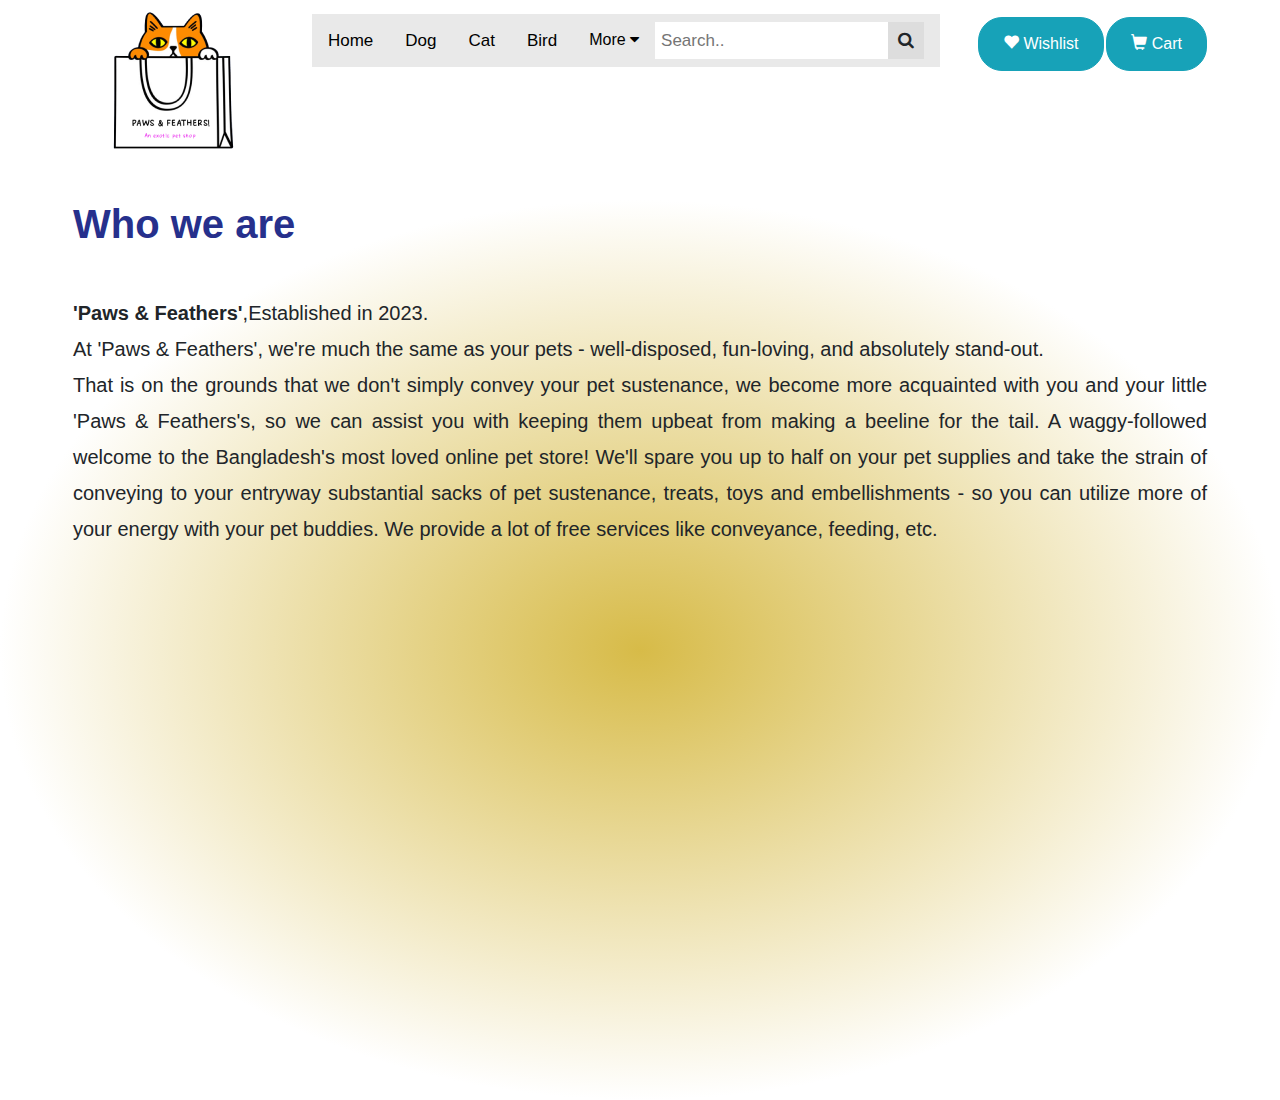
<file: about.html>
<!DOCTYPE html>
<html lang="en">
  <head>
    <meta charset="UTF-8" />
    <meta http-equiv="X-UA-Compatible" content="IE=edge" />
    <meta name="viewport" content="width=device-width, initial-scale=1.0" />
    <title>Paws & Feathers</title>

    <!-- Font Awesome Icon Library -->
    <link
      rel="stylesheet"
      href="https://maxcdn.bootstrapcdn.com/bootstrap/3.3.7/css/bootstrap.min.css"
    />
    <link
      rel="stylesheet"
      href="https://cdnjs.cloudflare.com/ajax/libs/font-awesome/4.7.0/css/font-awesome.min.css"
    />
    <link
      rel="stylesheet"
      href="https://cdn.jsdelivr.net/npm/bootstrap@4.6.2/dist/css/bootstrap.min.css"
    />
    <script src="https://cdn.jsdelivr.net/npm/jquery@3.6.4/dist/jquery.slim.min.js"></script>
    <script src="https://cdn.jsdelivr.net/npm/popper.js@1.16.1/dist/umd/popper.min.js"></script>
    <script src="https://cdn.jsdelivr.net/npm/bootstrap@4.6.2/dist/js/bootstrap.bundle.min.js"></script>
    <script src="https://ajax.googleapis.com/ajax/libs/jquery/3.2.1/jquery.min.js"></script>
    <script src="https://maxcdn.bootstrapcdn.com/bootstrap/3.3.7/js/bootstrap.min.js"></script>
    <link rel="stylesheet" href="style.css" />
  </head>
  <body>
    <div class="bg">
      <div class="wrapper">
        <nav>
          <div class="logo">
            <img src="images/logo.png" alt="" />
          </div>

          <div class="topnav">
            <a href="index.html">Home</a>

            <a href="dog.html">Dog</a>
            <a href="cat.html">Cat</a>
            <a href="bird.html">Bird</a>
            <div class="dropdown">
              <button class="dropbtn">
                More
                <i class="fa fa-caret-down"></i>
              </button>
              <div class="dropdown-content">
                <a href="aquatic.html">Aquatic</a>
                <a href="accessories.html">Accesories</a>
                <a href="#">Call a vet</a>
              </div>
            </div>
            <div class="search-container">
              <form action="/action_page.php">
                <input type="text" placeholder="Search.." name="search" />
                <button type="submit"><i class="fa fa-search"></i></button>
              </form>
            </div>
          </div>

          <div class="wish-cart">
            <a href="#" class="btn btn-info btn-lg">
              <span class="glyphicon glyphicon-heart"></span> Wishlist
            </a>

            <a href="#" class="btn btn-info btn-lg">
              <span class="glyphicon glyphicon-shopping-cart"></span> Cart
            </a>
          </div>
        </nav>

        <!--End of desktop navigation menu-->
        <div class="wrapper">
          <div class="aboutus">
            <h2>Who we are</h2>
            <p>
              <b>'Paws & Feathers'</b>,Established in 2023. <br />
              At 'Paws & Feathers', we're much the same as your pets -
              well-disposed, fun-loving, and absolutely stand-out. <br />
              That is on the grounds that we don't simply convey your pet
              sustenance, we become more acquainted with you and your little
              'Paws & Feathers's, so we can assist you with keeping them upbeat
              from making a beeline for the tail. A waggy-followed welcome to
              the Bangladesh's most loved online pet store! We'll spare you up
              to half on your pet supplies and take the strain of conveying to
              your entryway substantial sacks of pet sustenance, treats, toys
              and embellishments - so you can utilize more of your energy with
              your pet buddies. We provide a lot of free services like
              conveyance, feeding, etc.
            </p>
          </div>
        </div>
      </div>
    </div>
  </body>
</html>
</file>
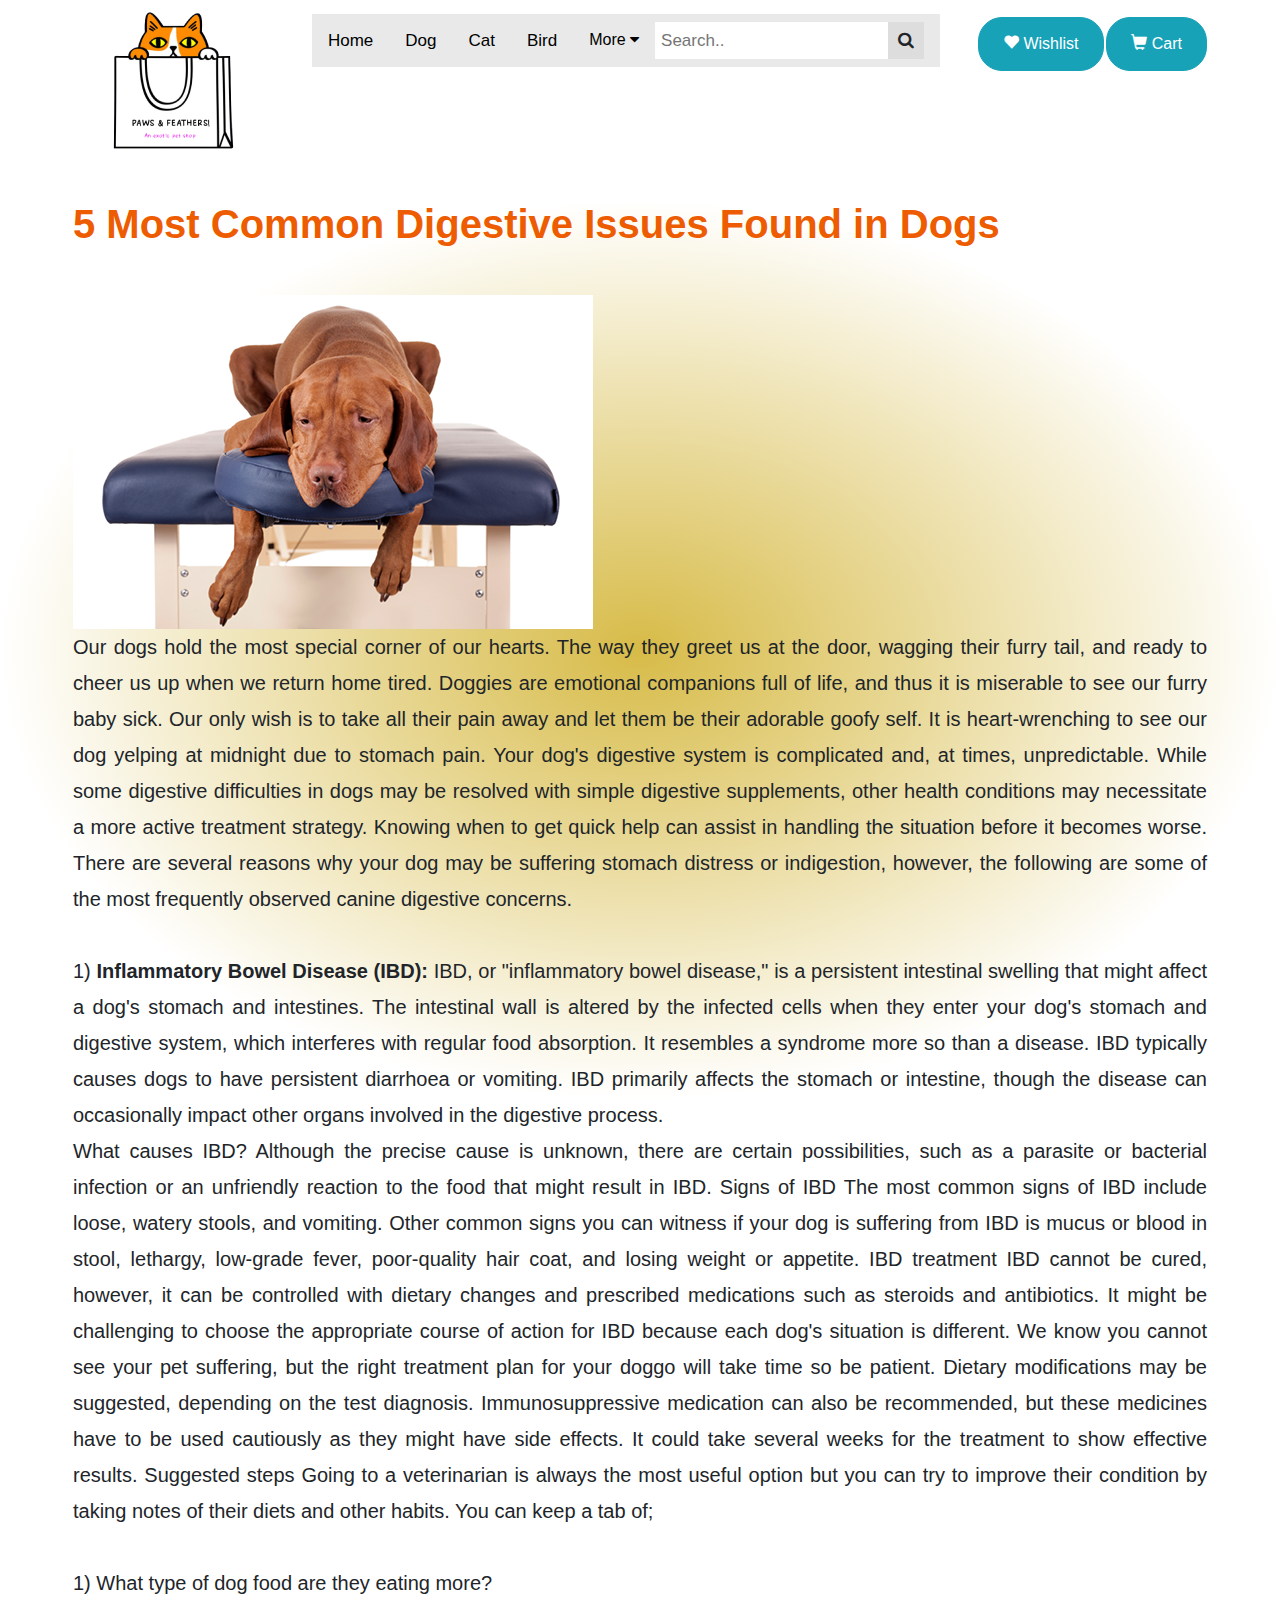
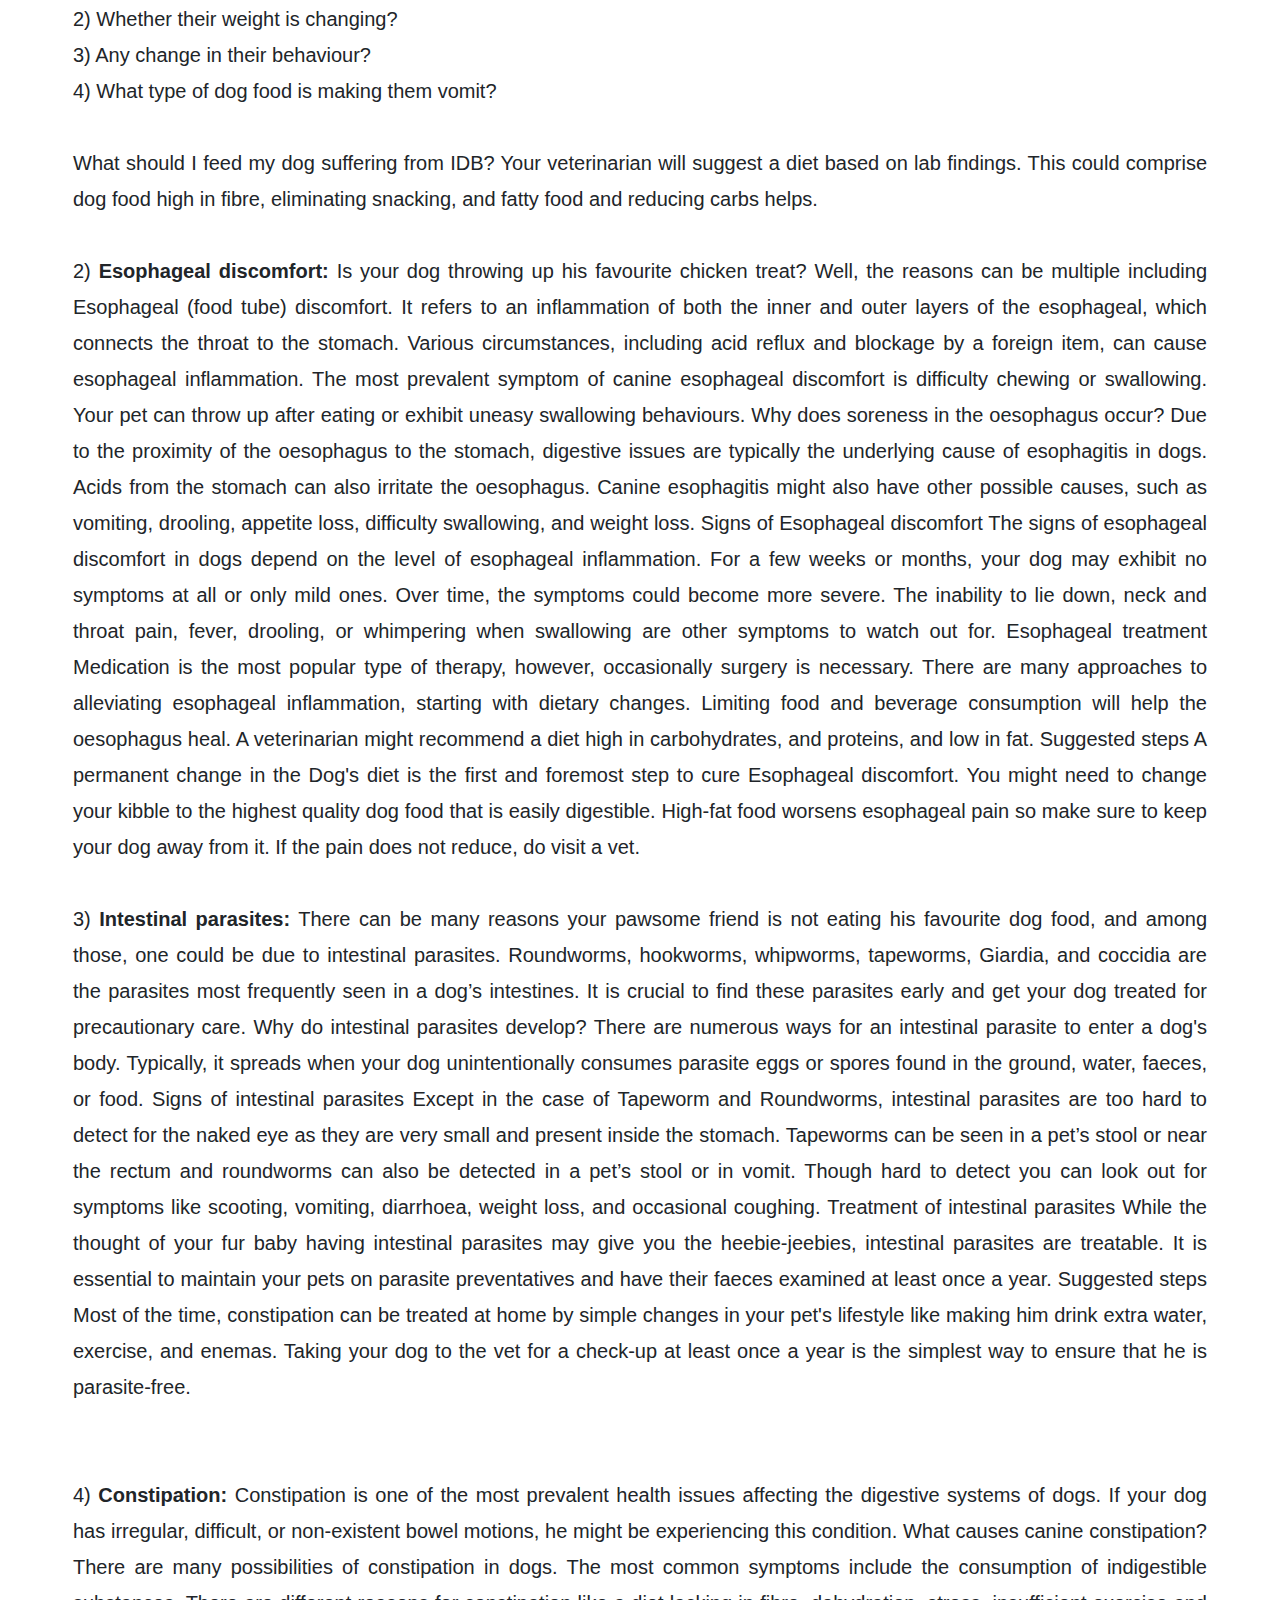
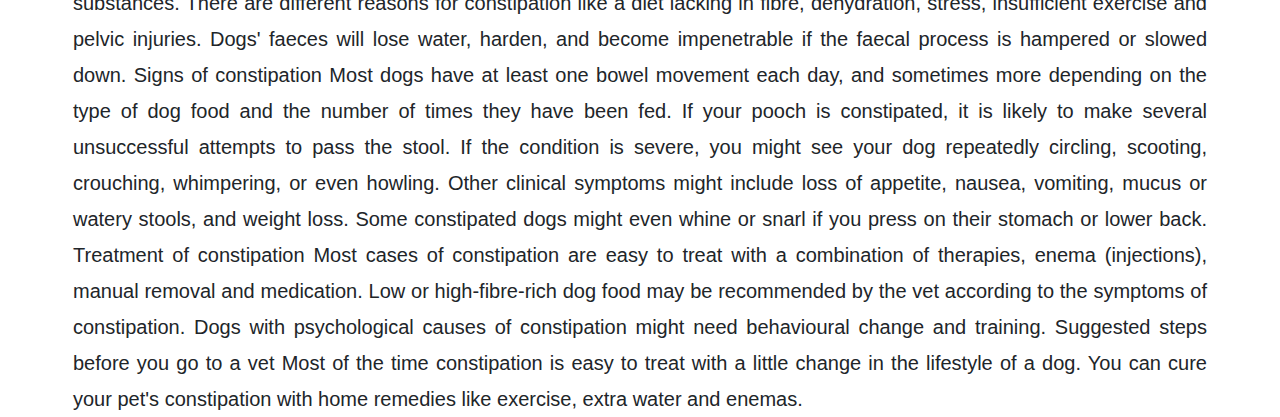
<file: blog.html>
<!DOCTYPE html>
<html lang="en">
  <head>
    <meta charset="UTF-8" />
    <meta http-equiv="X-UA-Compatible" content="IE=edge" />
    <meta name="viewport" content="width=device-width, initial-scale=1.0" />
    <title>Paws & Feathers</title>

    <!-- Font Awesome Icon Library -->
	<link rel="stylesheet" href="https://maxcdn.bootstrapcdn.com/bootstrap/3.3.7/css/bootstrap.min.css" />
	<link rel="stylesheet" href="https://cdnjs.cloudflare.com/ajax/libs/font-awesome/4.7.0/css/font-awesome.min.css" />
	<link rel="stylesheet" href="https://cdn.jsdelivr.net/npm/bootstrap@4.6.2/dist/css/bootstrap.min.css">
	<script src="https://cdn.jsdelivr.net/npm/jquery@3.6.4/dist/jquery.slim.min.js"></script>
	<script src="https://cdn.jsdelivr.net/npm/popper.js@1.16.1/dist/umd/popper.min.js"></script>
	<script src="https://cdn.jsdelivr.net/npm/bootstrap@4.6.2/dist/js/bootstrap.bundle.min.js"></script>
	<script src="https://ajax.googleapis.com/ajax/libs/jquery/3.2.1/jquery.min.js"></script>
	<script src="https://maxcdn.bootstrapcdn.com/bootstrap/3.3.7/js/bootstrap.min.js"></script>
    <link rel="stylesheet" href="style.css" />
  </head>
  <body>

    <div class="bg">
      <div class="wrapper">
        <nav>
          <div class="logo">
            <img src="images/logo.png" alt="" />
          </div>

          <div class="topnav">
            <a href="index.html">Home</a>

            <a href="dog.html">Dog</a>
            <a href="cat.html">Cat</a>
            <a href="bird.html">Bird</a>
            <div class="dropdown">
              <button class="dropbtn">
                More
                <i class="fa fa-caret-down"></i>
              </button>
              <div class="dropdown-content">
                <a href="aquatic.html">Aquatic</a>
                <a href="accessories.html">Accesories</a>
                <a href="#">Call a vet</a>
              </div>
            </div>
            <div class="search-container">
              <form action="/action_page.php">
                <input type="text" placeholder="Search.." name="search" />
                <button type="submit"><i class="fa fa-search"></i></button>
              </form>
            </div>
          </div>
        

          <div class="wish-cart">
            <a href="#" class="btn btn-info btn-lg">
              <span class="glyphicon glyphicon-heart"></span> Wishlist
            </a>

            <a href="#" class="btn btn-info btn-lg">
              <span class="glyphicon glyphicon-shopping-cart"></span> Cart
            </a>
          </div>

        </nav>

        <!--End of desktop navigation menu-->
      <div class="wrapper">
      <div class="blog">
          <h2>5 Most Common Digestive Issues Found in Dogs</h2>
         
          <p>
             <img src="images/blog-dog.png" alt="" /> <br> 
            Our dogs hold the most special corner of our hearts. The way they greet us at the door, wagging their furry tail, and ready to cheer us up when we return home tired. Doggies are emotional companions full of life, and thus it is miserable to see our furry baby sick. Our only wish is to take all their pain away and let them be their adorable goofy self.

It is heart-wrenching to see our dog yelping at midnight due to stomach pain. Your dog's digestive system is complicated and, at times, unpredictable. While some digestive difficulties in dogs may be resolved with simple digestive supplements, other health conditions may necessitate a more active treatment strategy. Knowing when to get quick help can assist in handling the situation before it becomes worse.

There are several reasons why your dog may be suffering stomach distress or indigestion, however, the following are some of the most frequently observed canine digestive concerns. <br> <br> 

1) <b>Inflammatory Bowel Disease (IBD):</b> 

IBD, or "inflammatory bowel disease," is a persistent intestinal swelling that might affect a dog's stomach and intestines. The intestinal wall is altered by the infected cells when they enter your dog's stomach and digestive system, which interferes with regular food absorption. It resembles a syndrome more so than a disease. IBD typically causes dogs to have persistent diarrhoea or vomiting. IBD primarily affects the stomach or intestine, though the disease can occasionally impact other organs involved in the digestive process. <br>

What causes IBD?
Although the precise cause is unknown, there are certain possibilities, such as a parasite or bacterial infection or an unfriendly reaction to the food that might result in IBD.

Signs of IBD
The most common signs of IBD include loose, watery stools, and vomiting. Other common signs you can witness if your dog is suffering from IBD is mucus or blood in stool, lethargy, low-grade fever, poor-quality hair coat, and losing weight or appetite.

IBD treatment
IBD cannot be cured, however, it can be controlled with dietary changes and prescribed medications such as steroids and antibiotics. It might be challenging to choose the appropriate course of action for IBD because each dog's situation is different. We know you cannot see your pet suffering, but the right treatment plan for your doggo will take time so be patient. Dietary modifications may be suggested, depending on the test diagnosis. Immunosuppressive medication can also be recommended, but these medicines have to be used cautiously as they might have side effects. It could take several weeks for the treatment to show effective results.

Suggested steps
Going to a veterinarian is always the most useful option but you can try to improve their condition by taking notes of their diets and other habits. You can keep a tab of; <br> 

<br>
1) What type of dog food are they eating more?<br> 
2) Whether their weight is changing?<br> 
3) Any change in their behaviour?<br> 
4) What type of dog food is making them vomit?<br> <br> 

What should I feed my dog suffering from IDB?
Your veterinarian will suggest a diet based on lab findings. This could comprise dog food high in fibre, eliminating snacking, and fatty food and reducing carbs helps. <br> 

<br>2) <b>Esophageal discomfort:</b> 
Is your dog throwing up his favourite chicken treat? Well, the reasons can be multiple including Esophageal (food tube) discomfort.

It refers to an inflammation of both the inner and outer layers of the esophageal, which connects the throat to the stomach. Various circumstances, including acid reflux and blockage by a foreign item, can cause esophageal inflammation. The most prevalent symptom of canine esophageal discomfort is difficulty chewing or swallowing. Your pet can throw up after eating or exhibit uneasy swallowing behaviours.

Why does soreness in the oesophagus occur?
Due to the proximity of the oesophagus to the stomach, digestive issues are typically the underlying cause of esophagitis in dogs. Acids from the stomach can also irritate the oesophagus. Canine esophagitis might also have other possible causes, such as vomiting, drooling, appetite loss, difficulty swallowing, and weight loss.

Signs of Esophageal discomfort
The signs of esophageal discomfort in dogs depend on the level of esophageal inflammation. For a few weeks or months, your dog may exhibit no symptoms at all or only mild ones. Over time, the symptoms could become more severe. The inability to lie down, neck and throat pain, fever, drooling, or whimpering when swallowing are other symptoms to watch out for.

Esophageal treatment
Medication is the most popular type of therapy, however, occasionally surgery is necessary.

There are many approaches to alleviating esophageal inflammation, starting with dietary changes. Limiting food and beverage consumption will help the oesophagus heal. A veterinarian might recommend a diet high in carbohydrates, and proteins, and low in fat.

Suggested steps
A permanent change in the Dog's diet is the first and foremost step to cure Esophageal discomfort. You might need to change your kibble to the highest quality dog food that is easily digestible. High-fat food worsens esophageal pain so make sure to keep your dog away from it. If the pain does not reduce, do visit a vet.<br> 

<br>3) <b>Intestinal parasites:</b> 

There can be many reasons your pawsome friend is not eating his favourite dog food, and among those, one could be due to intestinal parasites. Roundworms, hookworms, whipworms, tapeworms, Giardia, and coccidia are the parasites most frequently seen in a dog’s intestines. It is crucial to find these parasites early and get your dog treated for precautionary care.

Why do intestinal parasites develop?

There are numerous ways for an intestinal parasite to enter a dog's body. Typically, it spreads when your dog unintentionally consumes parasite eggs or spores found in the ground, water, faeces, or food.

Signs of intestinal parasites

Except in the case of Tapeworm and Roundworms, intestinal parasites are too hard to detect for the naked eye as they are very small and present inside the stomach. Tapeworms can be seen in a pet’s stool or near the rectum and roundworms can also be detected in a pet’s stool or in vomit. Though hard to detect you can look out for symptoms like scooting, vomiting, diarrhoea, weight loss, and occasional coughing. 

Treatment of intestinal parasites

While the thought of your fur baby having intestinal parasites may give you the heebie-jeebies, intestinal parasites are treatable. It is essential to maintain your pets on parasite preventatives and have their faeces examined at least once a year.

Suggested steps

Most of the time, constipation can be treated at home by simple changes in your pet's lifestyle like making him drink extra water, exercise, and enemas. Taking your dog to the vet for a check-up at least once a year is the simplest way to ensure that he is parasite-free.<br> <br> 

<br>4) <b>Constipation:</b> 

Constipation is one of the most prevalent health issues affecting the digestive systems of dogs. If your dog has irregular, difficult, or non-existent bowel motions, he might be experiencing this condition.

What causes canine constipation?

There are many possibilities of constipation in dogs. The most common symptoms include the consumption of indigestible substances. There are different reasons for constipation like a diet lacking in fibre, dehydration, stress, insufficient exercise and pelvic injuries. Dogs' faeces will lose water, harden, and become impenetrable if the faecal process is hampered or slowed down.

Signs of constipation

Most dogs have at least one bowel movement each day, and sometimes more depending on the type of dog food and the number of times they have been fed. If your pooch is constipated, it is likely to make several unsuccessful attempts to pass the stool.  If the condition is severe, you might see your dog repeatedly circling, scooting, crouching, whimpering, or even howling.

Other clinical symptoms might include loss of appetite, nausea, vomiting, mucus or watery stools, and weight loss. Some constipated dogs might even whine or snarl if you press on their stomach or lower back.

Treatment of constipation

Most cases of constipation are easy to treat with a combination of therapies, enema (injections), manual removal and medication. Low or high-fibre-rich dog food may be recommended by the vet according to the symptoms of constipation. Dogs with psychological causes of constipation might need behavioural change and training.

Suggested steps before you go to a vet

Most of the time constipation is easy to treat with a little change in the lifestyle of a dog. You can cure your pet's constipation with home remedies like exercise, extra water and enemas.
          </p>
        </div>
</div>
        

  
  </body>
</html>
</file>
<file: style.css>
:root {
  --dark-blue-color: #023047;
  --light-color: #e8f7fb;
  --dark-color: #023047;
  --light-blue-color: #6f7dfb;
  --dark-blue-color: #26308c;
  --yellow-color: #fbbd08;
  --orange-color: #ed5c01;
  --white-color: #ffffff;
  --black-color: #070917;
}

*,
*::after,
*::before {
  box-sizing: border-box;
}

body {
  margin: 0;
  font-family: "Poppins", sans-serif;
}

.wrapper {
  max-width: 1134px;
  margin: 0 auto;
}
* {
  box-sizing: border-box;
}

body {
  margin: 0;
  font-family: Arial, Helvetica, sans-serif;
}
#mySidenav a {
  position: absolute;
  left: -80px;
  transition: 0.3s;
  padding: 10px;
  width: 100px;
  text-decoration: none;
  font-size: 18px;
  color: white;
  border-radius: 0 5px 5px 0;
}

#mySidenav a:hover {
  left: 0;
}

#account {
  top: 20px;
  background-color: #04aa6d;
}

#blog {
  top: 80px;
  background-color: #2196f3;
}

#projects {
  top: 140px;
  background-color: #dc5002;
}

#about {
  top: 200px;
  background-color: #555;
}

.topnav {
  margin-top: -80px;
  overflow: hidden;
  background-color: #e9e9e9;
}

.topnav a {
  float: left;
  display: block;
  color: black;
  text-align: center;
  padding: 14px 16px;
  text-decoration: none;
  font-size: 17px;
}

.topnav a:hover {
  background-color: #ddd;
  color: black;
}

.topnav a.active {
  background-color: #2196f3;
  color: white;
}
/* The dropdown container */
.dropdown {
  float: left;
  overflow: hidden;
}

/* Dropdown button */
.dropdown .dropbtn {
  font-size: 16px;
  border: none;
  outline: none;
  color: black;
  padding: 14px 16px;
  background-color: inherit;
  font-family: inherit; /* Important for vertical align on mobile phones */
  margin: 0; /* Important for vertical align on mobile phones */
}

/* Dropdown content (hidden by default) */
.dropdown-content {
  display: none;
  position: fixed;
  background-color: #f9f9f9;
  min-width: 160px;
  box-shadow: 0px 8px 16px 0px rgba(0, 0, 0, 0.2);
  z-index: 1;
}

/* Links inside the dropdown */
.dropdown-content a {
  float: none;
  color: black;
  padding: 12px 16px;
  text-decoration: none;
  display: block;
  text-align: left;
}

/* Show the dropdown menu on hover */
.dropdown:hover .dropdown-content {
  display: block;
}
dropdown-content a:hover {
  background-color: #ddd;
}

.dropdown:hover .dropbtn {
  background-color: #46b8da;
}

.topnav .search-container {
  float: right;
}

.topnav input[type="text"] {
  padding: 6px;
  margin-top: 8px;
  font-size: 17px;
  border: none;
}

.topnav .search-container button {
  float: right;
  padding: 6px 10px;
  margin-top: 8px;
  margin-right: 16px;
  background: #ddd;
  font-size: 17px;
  border: none;
  cursor: pointer;
}

.topnav .search-container button:hover {
  background: #ccc;
}

@media screen and (max-width: 600px) {
  .topnav .search-container {
    float: none;
  }
  .topnav a,
  .topnav input[type="text"],
  .topnav .search-container button {
    float: none;
    display: block;
    text-align: left;
    width: 100%;
    margin: 0;
    padding: 14px;
  }
  .topnav input[type="text"] {
    border: 1px solid #ccc;
  }
}

/* Buttons */
.wish-cart .btn {
  margin-top: -74px;
  padding: 14px 24px;
  border-radius: 24px;
  color: #fff;
  display: inline-block;
  font-weight: 300;
  font-size: 16px;
  text-decoration: none;
}

.btn {
  padding: 16px 32px;
  border-radius: 24px;
  color: #fff;
  display: inline-block;
  font-weight: 300;
  font-size: 18px;
  text-decoration: none;
}

.btn.dark {
  background: var(--white-color);
  color: #000;
}

.btn.light {
  background: var(--orange-color);
}

/* Header */

header {
  background: radial-gradient(50% 50% at 50% 50%, #6f7dfb 0%, #26308c 100%);
  height: 100vh; /* vh means- 100% width of the browser window */
  width: 100%;
}

nav {
  overflow: hidden;
  display: flex;
  justify-content: space-between;
  align-items: center;
  position: absolute;
  width: 1134px;
  top: 0;
  z-index: 10;
}

.nav .logo {
  position: fixed;
}

nav ul {
  display: flex;
  align-items: first baseline;
  gap: 43px;
  list-style: none;
  margin: 0;
  height: 125px;
}

nav ul li a {
  font-family: "Poppins", sans-serif;
  font-weight: 700;
  font-size: 11px;
  text-decoration: none;
  color: #ffffff;
}

nav ul li a:hover {
  background: #23bfe7;
  color: #fff;
}

/* Hero section */

.hero-section {
  display: flex;
  height: 100vh;
  width: 110%;
  align-items: center;
  justify-content: space-between;
}

.hero-section .left h1 {
  position: absolute;
  width: 445px;
  height: 93.85px;
  left: 70px;
  top: 235px;

  font-family: "Raleway", sans-serif;
  font-style: normal;
  font-weight: 900;
  font-size: 42px;
  line-height: 125%;
  color: #ffffff;

  /*font-family: "Raleway", sans-serif;
  font-weight: 900;
  font-size: 42px;
  line-height: 125%;
  margin-bottom: 0;
  color: #ffffff;*/
}

.hero-section .left P {
  position: absolute;
  width: 360px;
  height: 222px;
  left: 70px;
  top: 370px;

  font-family: "Poppins", sans-serif;

  font-weight: 400;
  font-size: 14px;
  line-height: 200%;
  color: #ffffff;

  /*font-family: "Poppins", sans-serif;
  font-weight: 400;
  font-size: 16px;
  line-height: 200%;
  color: #ffffff;*/
}

.hero-section .btn.light {
  display: flex;
  flex-direction: row;
  align-items: center;
  padding: 16px 32px;
  gap: 10px;

  position: absolute;
  width: 135.92px;
  height: 52.24px;
  left: 70px;
  top: 560px;

  background: #ed5c01;
  border-radius: 24px;
}

.hero-section .left {
  width: 467px;
}
.hero-section .right img {
  margin-bottom: -85px;
}

/*Categories Section */
/*.section {
  margin-left: -300px;
  margin-top: 100px;
}
.categories .flex-container {
  height: 210px;
  width: 110%;
  display: flex;
  /*flex-wrap: wrap;*/
/* background: #ed5c01;
  padding-top: 1px;
  margin-bottom: -100px;
  margin-top: -100px;
  margin-left: inherit;
  padding-right: -50%;
}

.categories .flex-container > div {
  background-color: #ed5c01;
  width: 127px;
  margin: 10px;
  text-align: center;
  line-height: 100px;
  font-size: 17px;
  border-radius: 50%;
  height: 123px;
}
.categories .flex-container > div img {
  height: 121px;
  width: 121px;
} */

/* Achievement Cards */

.achievement-cards {
  display: none;
}

/* Testimonial Section */
section {
  margin-top: 100px;
}

h2 {
  width: 558.01px;
  height: 132px;

  font-family: "Raleway", sans-serif;
  font-weight: 900;
  font-size: 55px;
  line-height: 120%;
  margin: 0;
  color: #023047;
}

h2.light {
  color: #fff;
}

section p {
  font-family: "Poppins", sans-serif;
  font-weight: 500;
  font-size: 16px;
  line-height: 34px;

  color: #062d3e;
  margin: 12px 0;
}

.testimonial-section {
  display: flex;
  gap: 100px;
  align-items: center;
}

.testimonial-section .mobile-btn {
  display: none;
}

.testimonial-section .testimonial-card {
  width: 441.22px;
  position: relative;
  background: #ffffff;
  box-shadow: 0px 9px 36px rgba(0, 0, 0, 0.2);
  border-radius: 24px;
  margin-bottom: 50px;
}
.testimonial-section .testimonial-card::before {
  content: "";
  width: 28px;
  position: absolute;
  height: 40px;
  top: -40px;
  left: 60px;
  background-color: var(--dark-color);
  border-radius: 24px 24px 0 0;
}
.testimonial-section .testimonial-card:last-child::before {
  left: 40px;
  top: -50px;
  border-radius: 0 0 24px 24px;
  height: calc(100% + 90px);
  z-index: -1;
}

.testimonial-section .testimonial-card .content {
  font-family: "Raleway", sans-serif;
  font-weight: 900;
  font-size: 18px;
  line-height: 150%;
  color: #ffffff;
  border-radius: 24px;
  padding: 24px 32px;
  background-color: #6f7dfb;
}
.testimonial-section .testimonial-card:last-child .content {
  background-color: #ed5c01;
}

.testimonial-section .testimonial-card .info h4 {
  font-family: "Raleway", sans-serif;
  font-weight: 900;
  font-size: 24px;
  line-height: 120%;
  margin: 0;
  color: #023047;
}
.testimonial-section .testimonial-card .info {
  padding: 24px 32px;
  background: #ffff;
  border-radius: 24px;
}

.testimonial-section .testimonial-card .info p.company {
  font-family: "Raleway", sans-serif;
  font-weight: 400;
  font-size: 18px;
  line-height: 120%;
  color: #023047;
}
.testimonial-section .testimonial-card img {
  width: 120px;
  height: 120px;
  position: absolute;
  right: 32px;
  bottom: 20px;
}
.testimonial-section .testimonial-card:last-child {
  transform: translateX(20px);
}

.testimonial-section .features {
  margin-bottom: 30px;
}

/*categories section*/

.categories-section {
  display: flex;
  background: #ed5c01;
  padding: 70px 0;
  padding-bottom: 2px;
  margin-top: 0px;
}

.categories-section h2 {
  font-family: "Poppins", sans-serif;
  text-align: center;
  font-size: 45px;
  font-weight: 500;
  margin-left: 300px;
  margin-top: -30px;
  color: #ffffff;
}
.categories-section .category-img {
  margin-left: -115px;
  height: 25px;
  margin-top: -70px;
}

.categories-section .category-cards {
  display: flex;
  gap: 70px;
}

/*.categories-section .category-card {
  background: #fff;
  border-radius: 24px;
  padding: 0px 32px;
  margin: 40px 0;
  position: relative;
}*/
.categories-section .category-card .flex-container {
  display: flex;
  flex-wrap: wrap;
  background-color: #ed5c01;
  margin-left: 80px;
}

.categories-section .category-card .flex-container > div {
  width: 100px;
  margin: 10px;
  text-align: center;
  margin-left: 45px;
}

.categories-section .btn.light {
  display: flex;
  flex-direction: row;
  align-items: center;
  padding: 16px 32px;
  gap: 10px;
  position: absolute;
  width: 140px;
  height: 55px;
  left: 100px;
  background: #ffffff;
  color: #000;
  border-radius: 24px;
  margin-left: 900px;
  margin-top: 250px;
}
/*.categories-section .category-card::after {
  content: "";
  height: 8px;
  left: 32px;
  right: 32px;
  bottom: 0;
  background: #023047;
  border-radius: 24px;
  position: absolute;
} */

/* Products Section */

.products-section {
  background: linear-gradient(180deg, #6f7dfb 0%, #26308c 100%);
  padding: 70px 0;
  padding-bottom: 120px;
}

.products-section h2 {
  text-align: center;
  font-size: 49px;
  margin-left: 300px;
  color: #ffffff;
}

.products-section .product-cards {
  display: flex;
  gap: 70px;
}
.products-section .product-cards img {
  width: 100%;
  filter: drop-shadow(0px 4px 8px rgba(0, 0, 0, 0.25));
  border-radius: 24px;
}
.products-section .product-card {
  background: #fff;
  border-radius: 24px;
  padding: 0px 32px;
  margin: 40px 0;
  position: relative;
}
.products-section .product-card::after {
  content: "";
  height: 8px;
  left: 32px;
  right: 32px;
  bottom: 0;
  background: #023047;
  border-radius: 24px;
  position: absolute;
}

.products-section .product-card h3 {
  font-family: "Raleway", sans-serif;
  font-weight: 900;
  font-size: 30px;
  line-height: 150%;

  color: #023047;
}

.products-section .product-card .info {
  display: flex;
  gap: 16px;
  justify-content: space-between;
  align-items: center;
}
.products-section .product-card .shop-now {
  font-family: "Raleway", sans-serif;
  font-weight: 900;
  font-size: 16px;
  line-height: 150%;
  white-space: nowrap;
  color: #023047;
  position: relative;
  padding-left: 20px;
}
.products-section .product-card .shop-now::before {
  /*content: url("images/cart.svg");*/
  position: absolute;
  top: 2px;
  left: -6px;
}

.products-section .wrapper {
  position: relative;
}

.products-section .wrapper .btn {
  position: absolute;
  right: 0;
}

/* Subscribe Section */

.subscribe .left .container {
  background: #fbbd08;
  display: flex;
  align-items: center;
  width: 700px;
  height: 324px;
  margin-left: -110px;
}

.subscribe .right .container {
  background: #ed5c01;
  display: flex;
  align-items: center;
  width: 1467.61px;
  height: 324px;
  margin-top: -324px;
  margin-left: 590px;
}
.subscribe .left .container .left-frame img {
  width: 350px;
  height: 225px;
}

.subscribe .left .container .left-dog img {
  margin-top: -56px;
  width: 414.23px;
  height: 381px;
}

.subscribe .right .container p {
  font-family: "Josefin Sans", sans-serif;
  font-style: normal;
  font-weight: 500;
  font-size: 36px;
  line-height: 60px;
  display: flex;
  align-items: flex-end;

  color: #062d3e;
}

.subscribe .right .container .right-frame img {
  margin-left: 105px;
}

.subscribe .right .container .subs {
  margin-left: -535px;
  margin-top: 360px;
}

.subscribe .subs .btn {
  margin-left: -135px;
  color: #fff;
  margin-top: -235px;
  height: 65px;
}

/* App Section */

.app-section {
  text-align: center;
  gap: 10px;
}

.app-section h2 {
  justify-content: center;
  text-align: center;
  margin-left: 275px;
}
.app-section p {
  justify-content: center;
  text-align: center;
  margin-top: -50px;
}

.app-section .app-buttons {
  display: flex;
  align-items: center;
  justify-content: center;
  gap: 30px;
  margin-top: 24px;
}
.app-section .app-btn {
  padding: 20px, 31px;
  background: #000;
  color: #fff;
  display: flex;
  align-items: center;
  gap: 14px;
  min-width: 250px;
}
.app-section .app-btn span {
  font-family: "Poppins", sans-serif;
  font-weight: normal;
  font-size: 20px;
  color: #fff;
}

/*Footer Section */

footer {
  background: #070917;
  color: #fff;
  margin-top: 100px;
  padding-top: 70px 0;
}

footer a {
  text-decoration: none;
  color: #fff;
}

footer h3 {
  color: var(--orange-color);
}

footer ul {
  list-style: none;
  padding-left: 20px;
}
footer ul li {
  margin: 16px 0;
}
footer .links-container {
  display: grid;
  grid-template-columns: 2fr 2fr 3fr; /*fraction*/
}
footer .links {
  padding: 5px;
}

footer .social {
  margin-left: 20px;
}
footer .social a {
  margin-right: 28px;
}

footer form {
  margin-left: 20px;
  margin-top: 16px;
  position: relative;
}
footer form input {
  font-family: "Poppins", sans-serif;
  font-weight: normal;
  font-size: 16px;
  line-height: 200%;
  color: #000;
  border-radius: 8px;
  padding: 8px 32px;
  border: none;
  width: 100%;
}

footer form .submit-btn {
  position: absolute;
  right: 5px;
  top: 50%;
  transform: translateY(-50%);
  background: #023047;
  border-radius: 8px;
  padding: 8px 32px;
  border: 0;

  font-family: "Poppins", sans-serif;
  font-weight: normal;
  font-size: 16px;
  color: #fff;
  cursor: pointer;
}
footer .copyright {
  margin-top: 36px;
}

/*Product Section Start Here*/

.bg {
  background: radial-gradient(50% 50% at 50% 50%, #d7bb48 0%, #fff 100%);
  height: 100vh; /* vh means- 100% width of the browser window */
  width: 100%;
}

/*Bird*/
.products {
  margin-top: 230px;
}
.products .btn {
  margin-top: 15px;
  align-items: center;
  height: 60px;
  background: #17a2b8;
}
.products img {
  float: left;
  width: 200px;
  background: antiquewhite;
  padding: 5px;
  margin-right: 10px;
}
.products p {
  font-size: 25px;
  line-height: 24px;
  text-align: justify;
  margin-bottom: 18px;
  margin-top: 22px;
}

/* Blog Section */

.blog h2 {
  color: var(--orange-color);
  height: 30px;
  width: 100%;
  font-family: "Poppins", sans-serif;
  font-size: 40px;
  margin-top: 200px;
}
.blog p {
  line-height: 36px;
  margin-top: 65px;
  font-family: "Poppins", sans-serif;
  font-size: 20px;
  text-align: justify;
}

/* About us section*/

.aboutus h2 {
  color: var(--dark-blue-color);
  height: 30px;
  width: 100%;
  font-family: "Poppins", sans-serif;
  font-size: 40px;
  margin-top: 200px;
}

.aboutus p {
  line-height: 36px;
  margin-top: 65px;
  font-family: "Poppins", sans-serif;
  font-size: 20px;
  text-align: justify;
}
</file>
